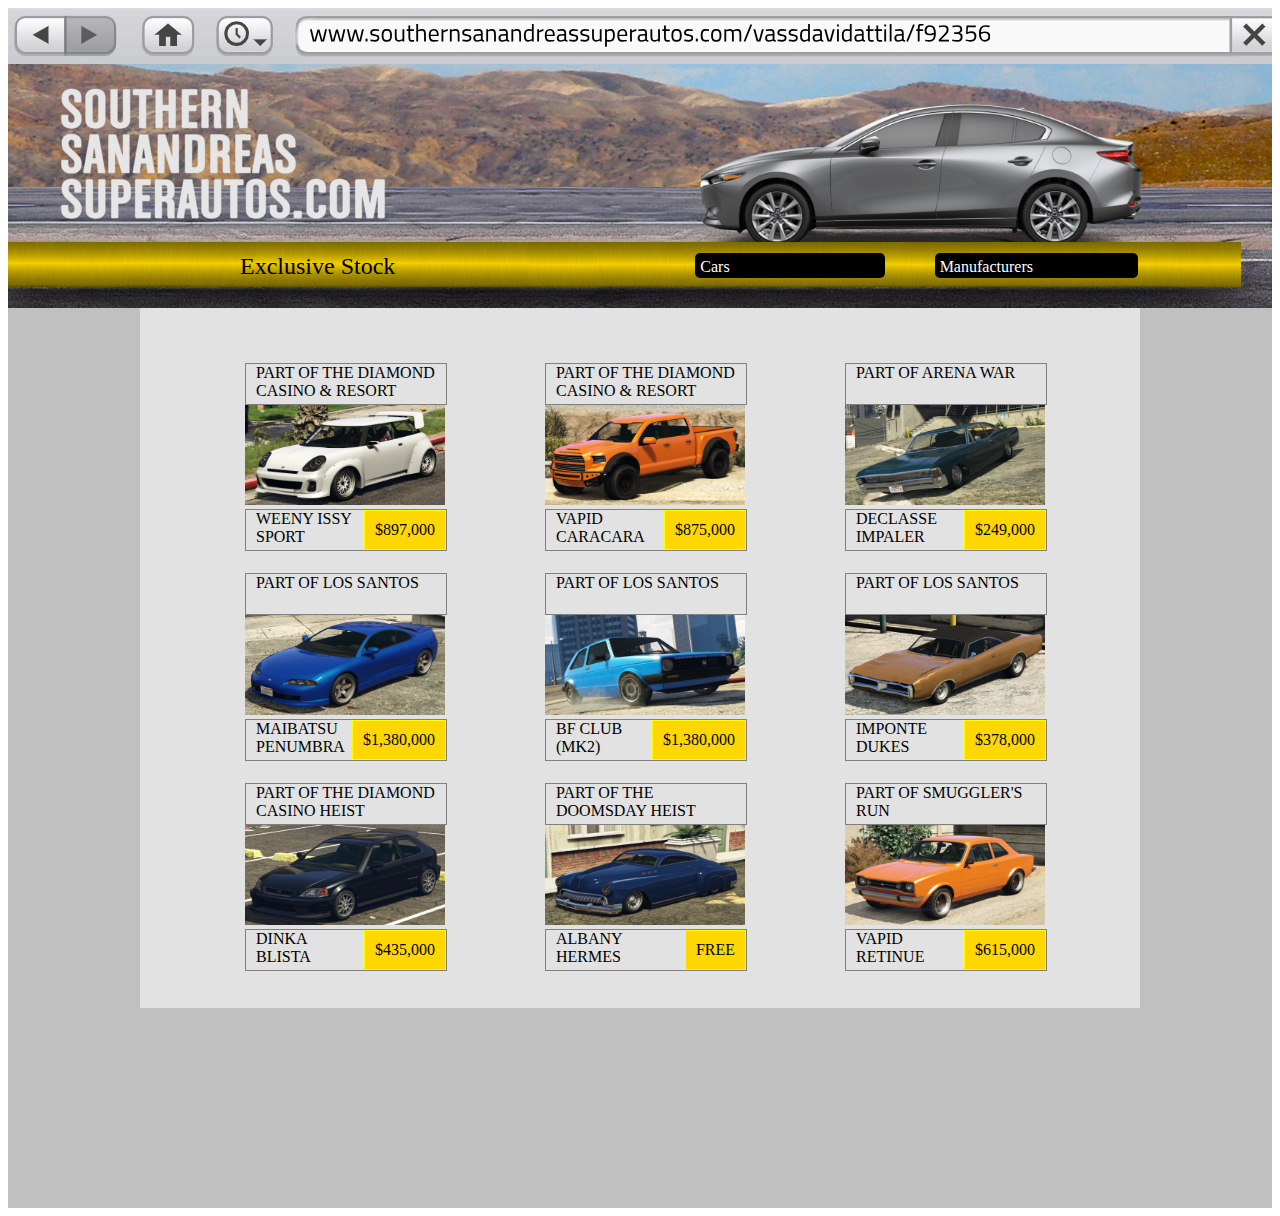
<file: index.html>
<!DOCTYPE html>
<html lang="en">
<head>
    <meta charset="UTF-8">
    <meta name="viewport" content="width=device-width, initial-scale=1.0">
    <title>Main</title>
    <script src="./js/jquery-3.5.1.js"></script>
    <script src="./js/index.js"></script>
    <link rel="stylesheet" href="css/index.css">
</head>
<body onload="initialFunction()">
<div class="container">
    <div class="banner">
    <div class="nav">
        <span id="exc">Exclusive Stock</span>
        <span id="cars">Cars</span>
        <span id="manu">Manufacturers</span>
    </div></div>
    <div id="content">
    </div>
</div>
</body>
</html>
</file>
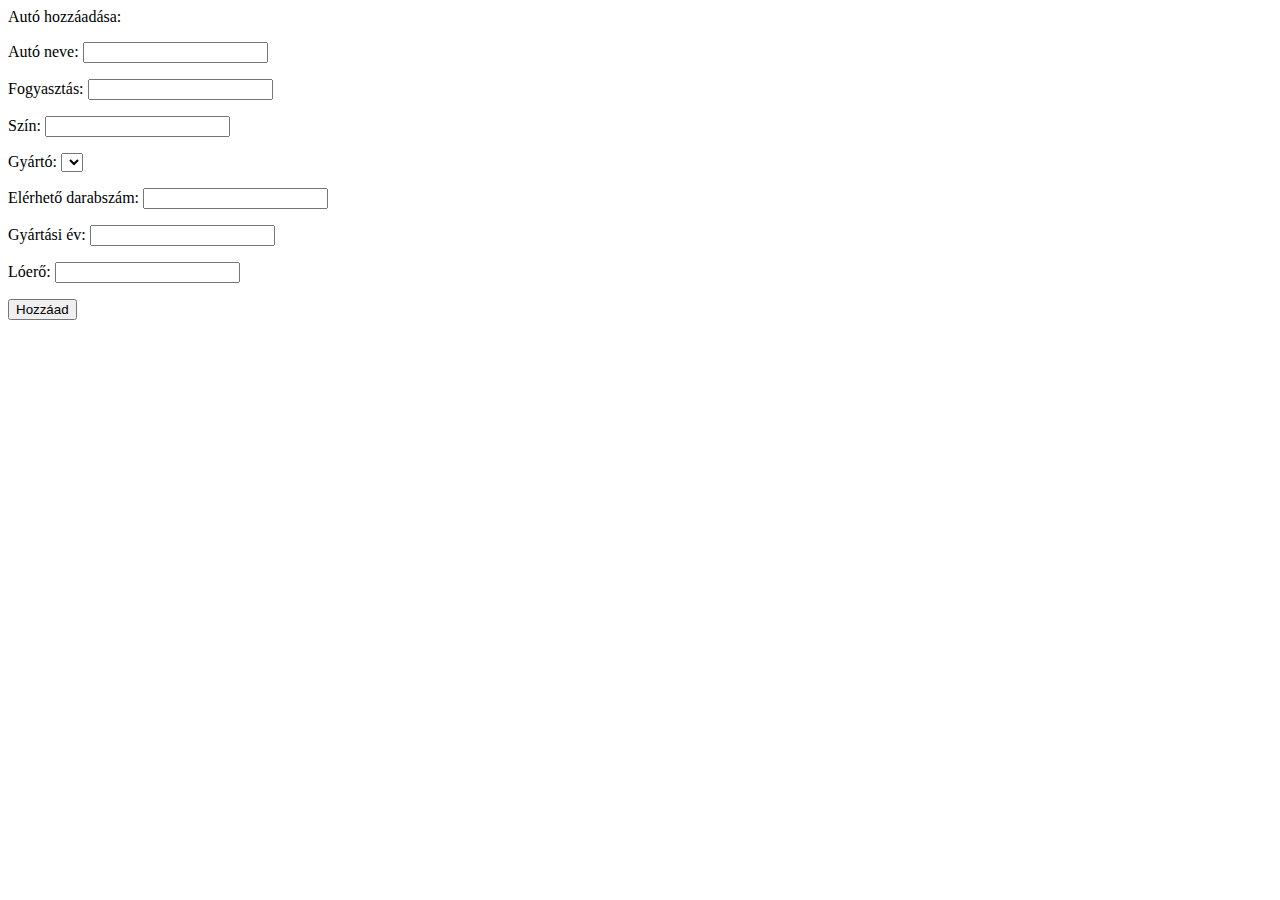
<file: cars.html>
<html lang="en">
    <script src="js/cars.js" type="text/javascript"></script>
        <div class="addMenu"> 
            <p>Autó hozzáadása:</p>
            <p>Autó neve: <input type="text" id="name"></p>
            <p>Fogyasztás: <input type="text" id="fogyasztas"></p>
            <p>Szín: <input type="text" id="szin"></p> 
            <p>Gyártó: <select id="gyarto"></select></p> 
            <p>Elérhető darabszám: <input type="text" id="elerheto"></p>
            <p>Gyártási év: <input type="text" id="gyartasiev"></p> 
            <p>Lóerő: <input type="text" id="loero"></p> 
            <button id="add-cars">Hozzáad</button>
            </div>
        <div id="get-cars">
            <ul id="database"></ul>
        </div>
</html>
</file>
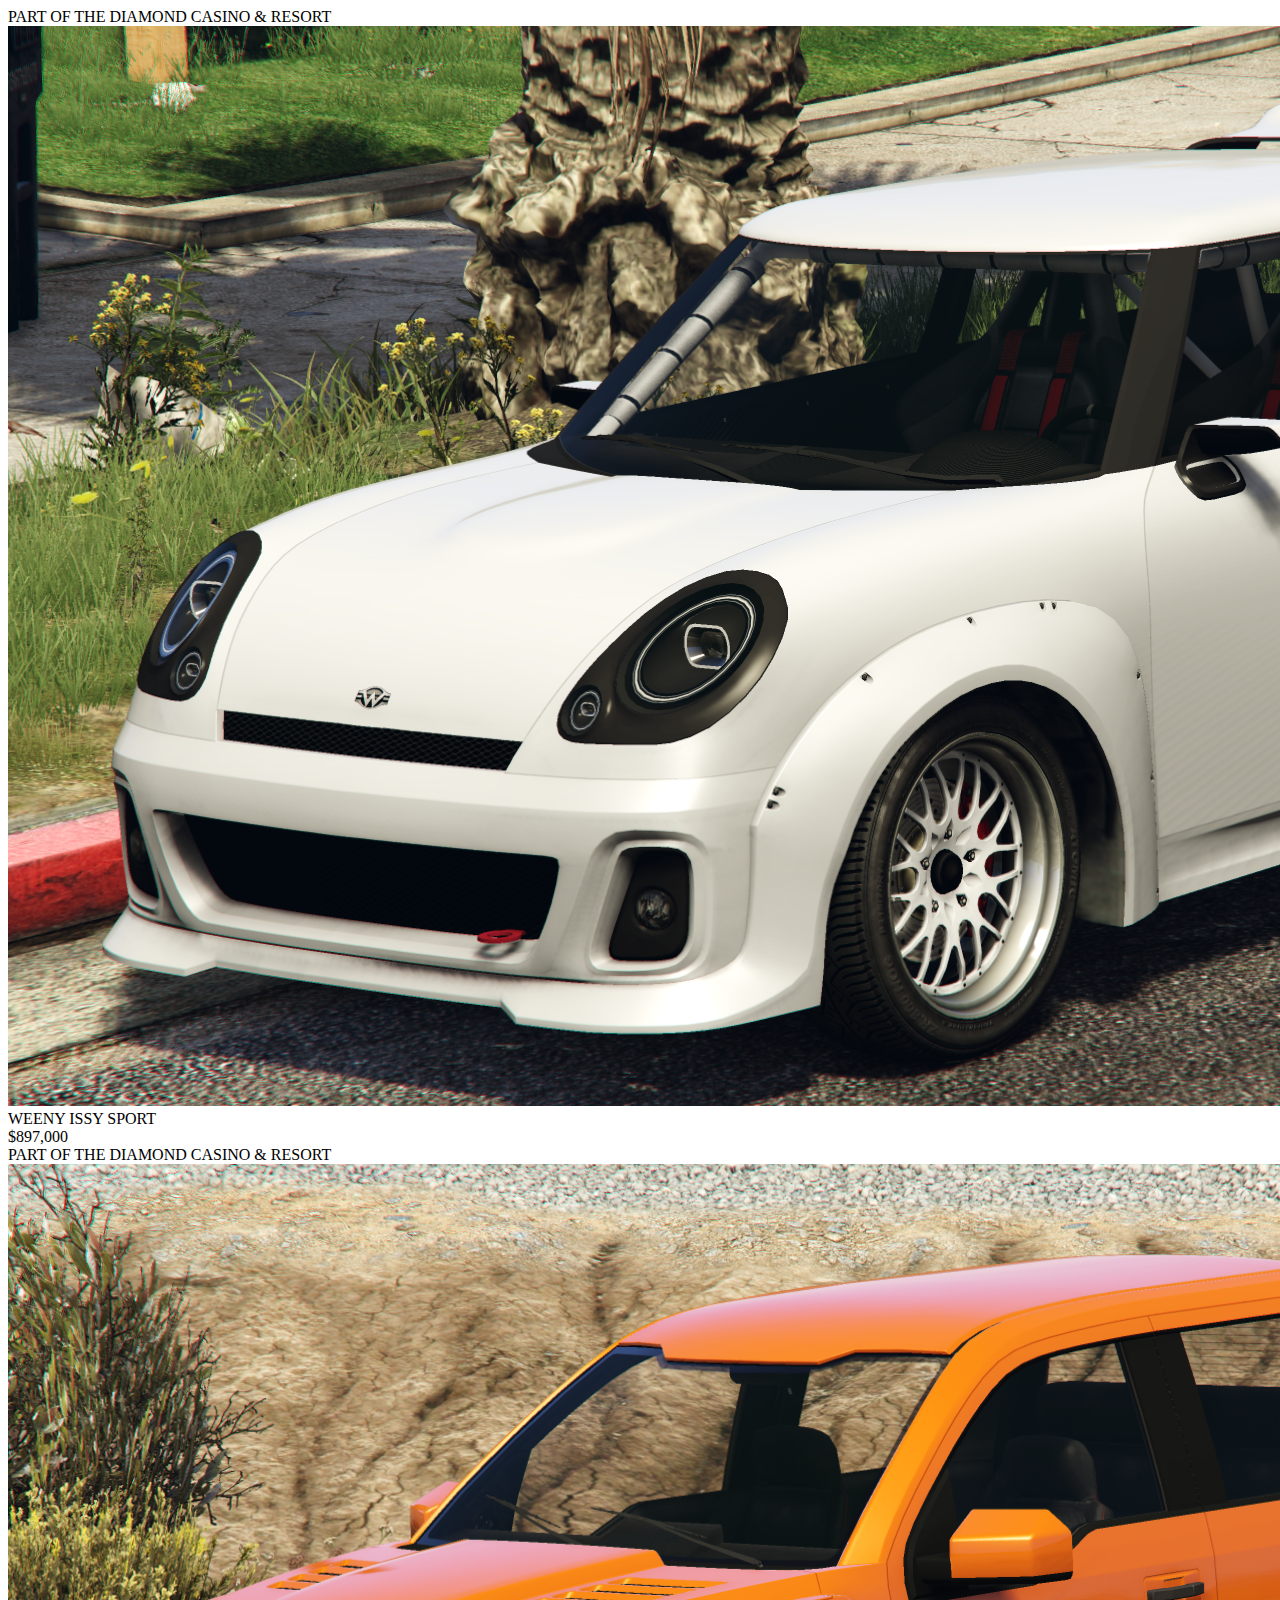
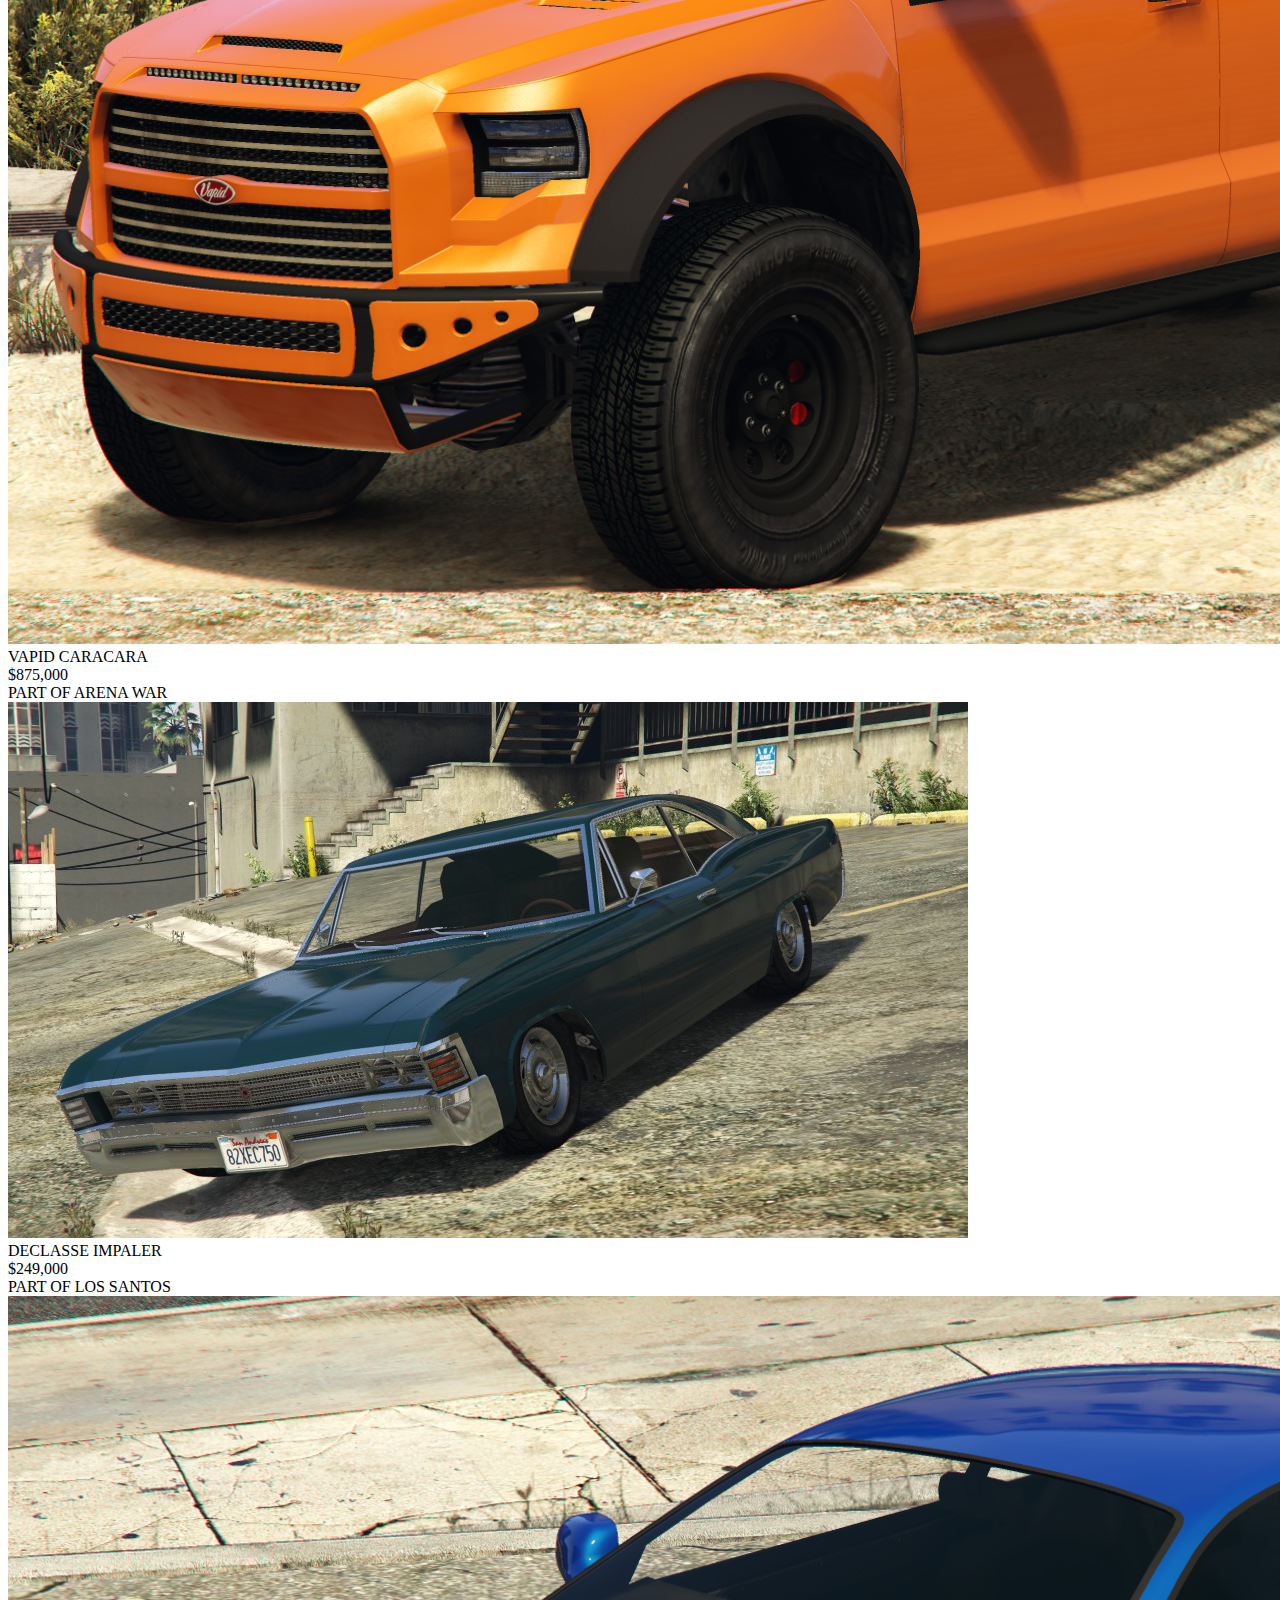
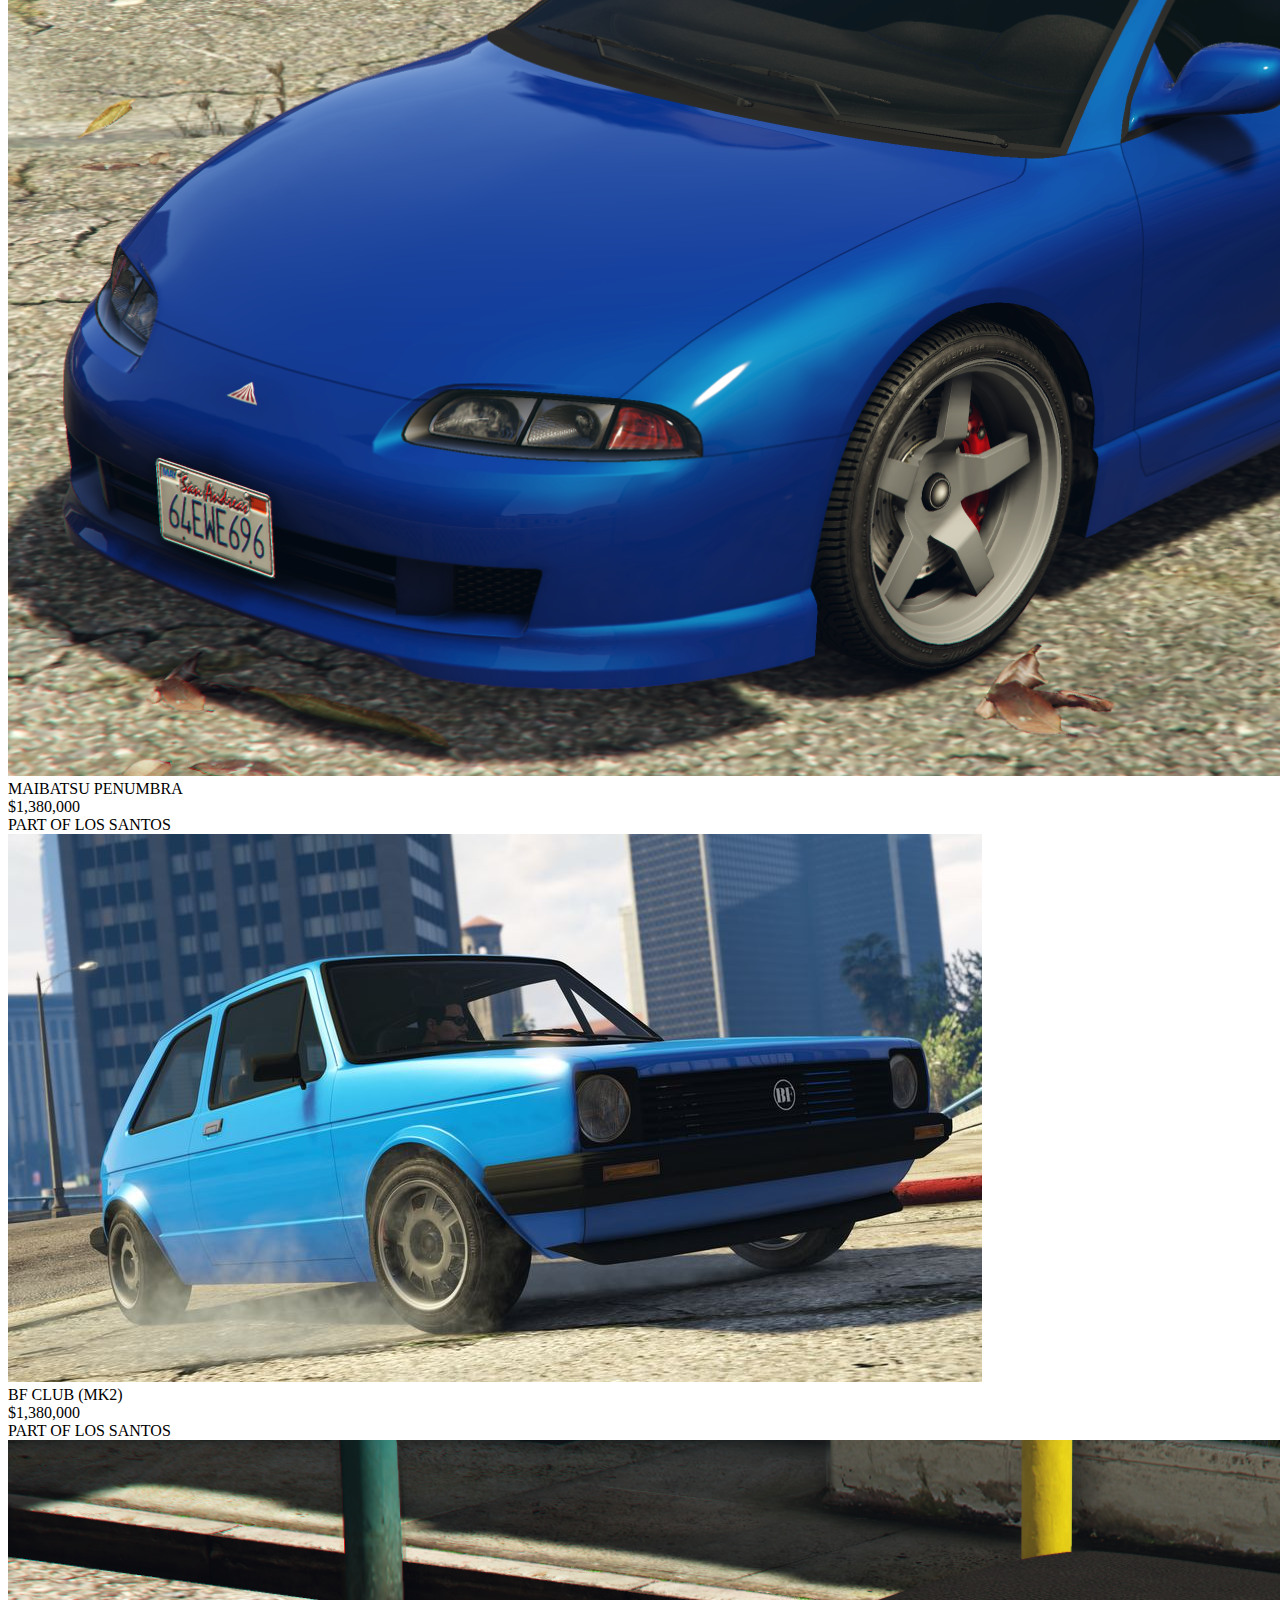
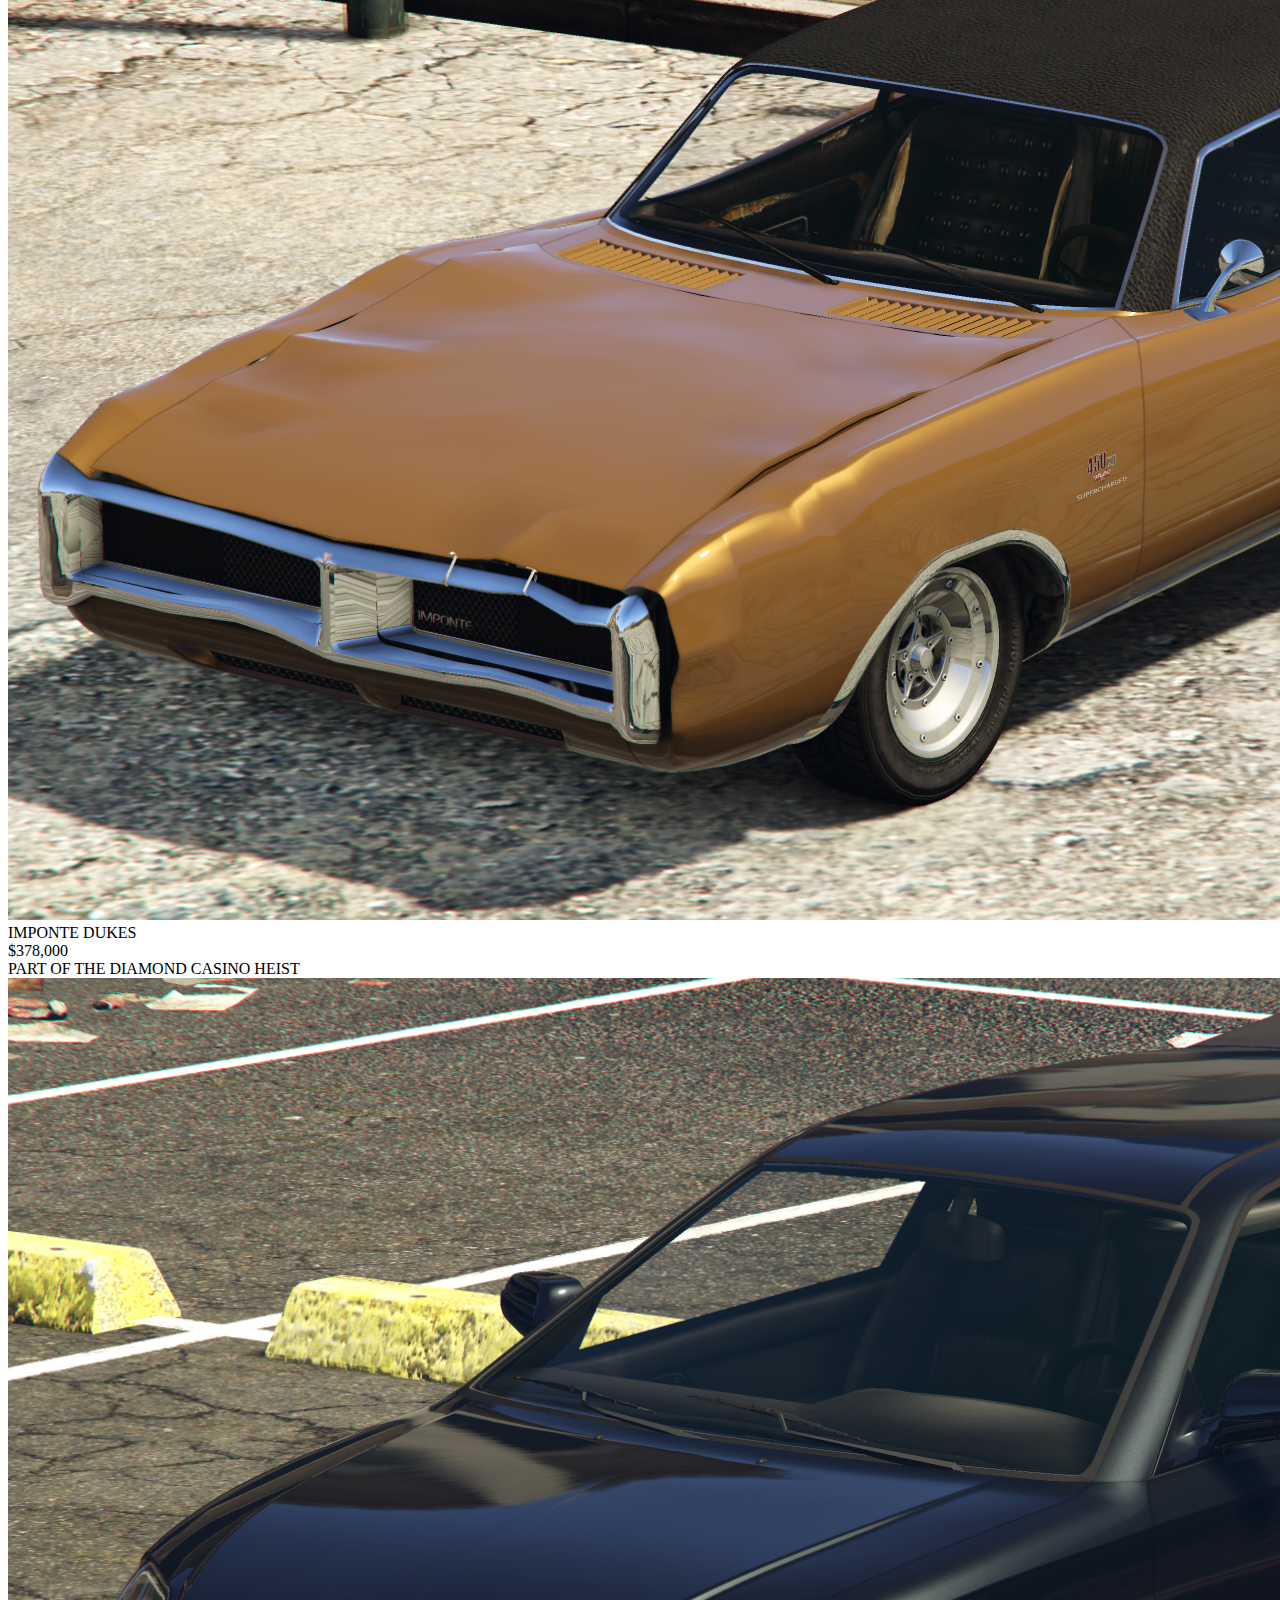
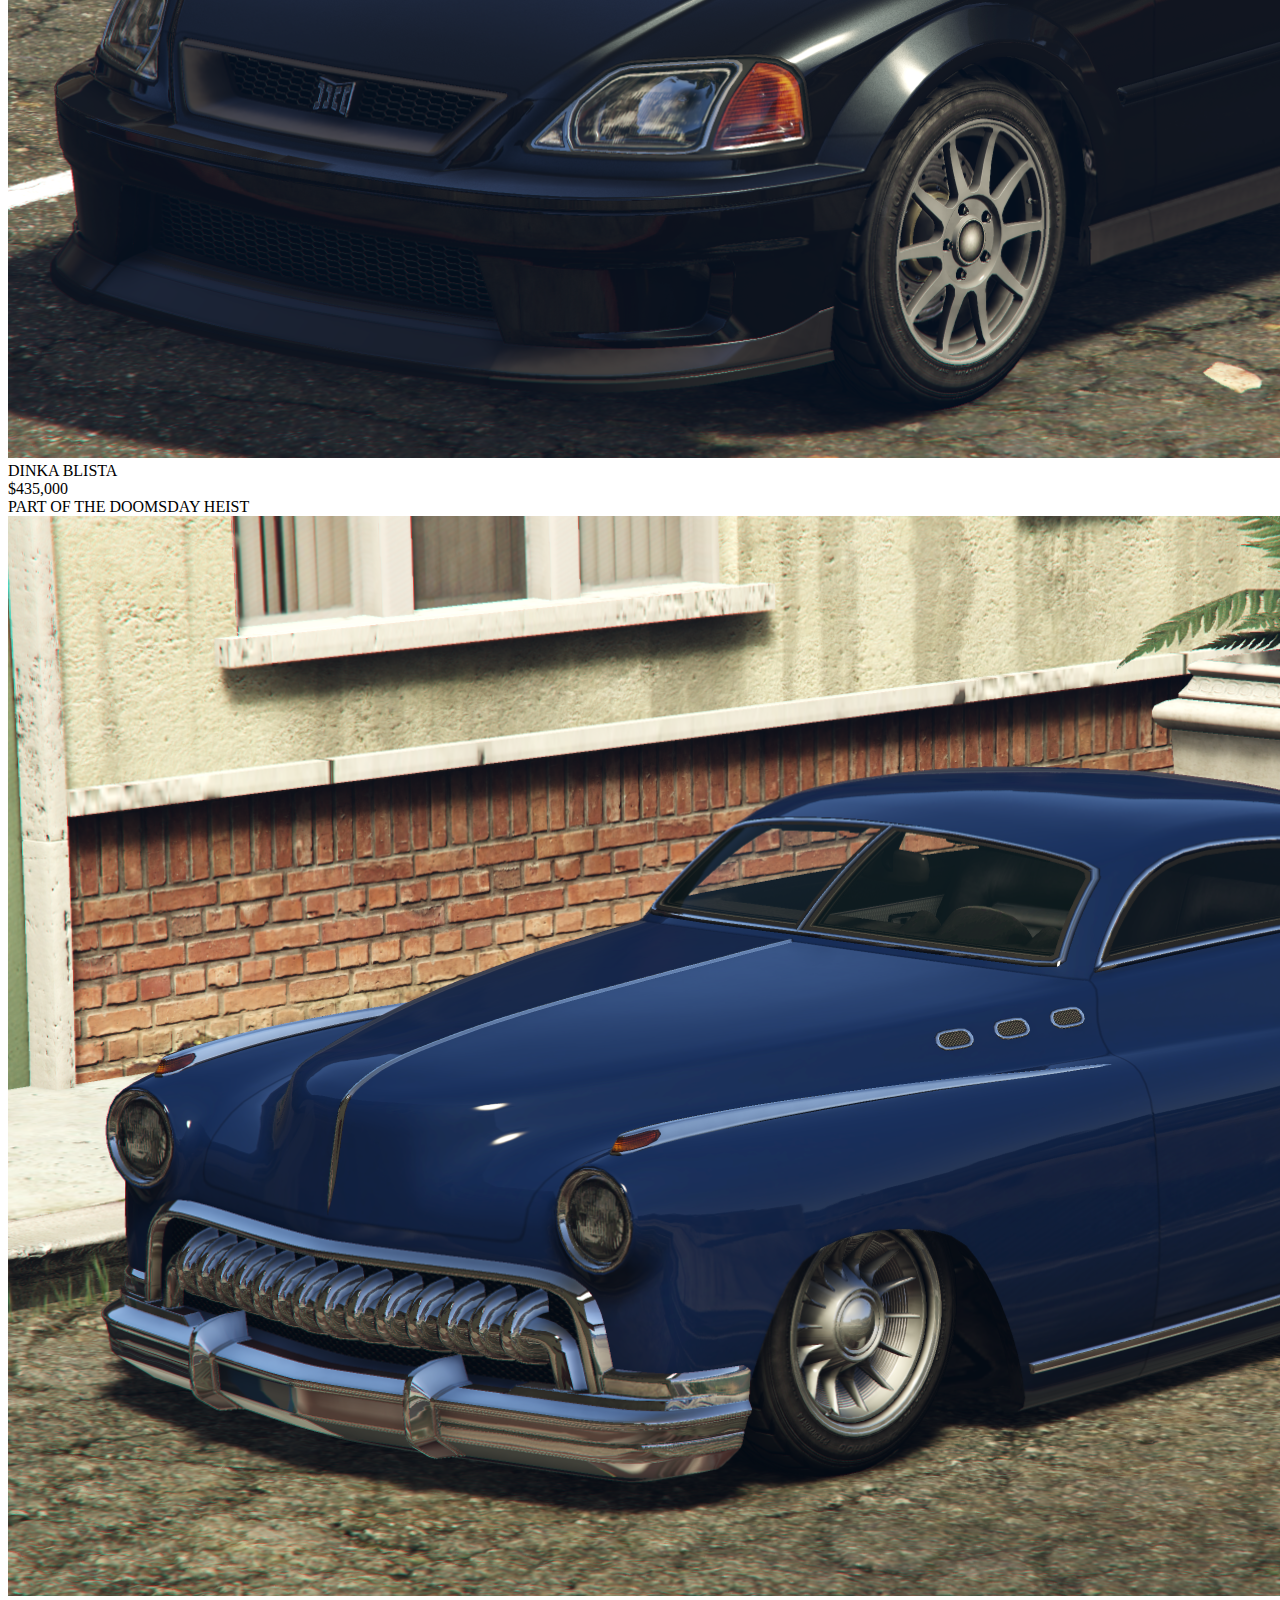
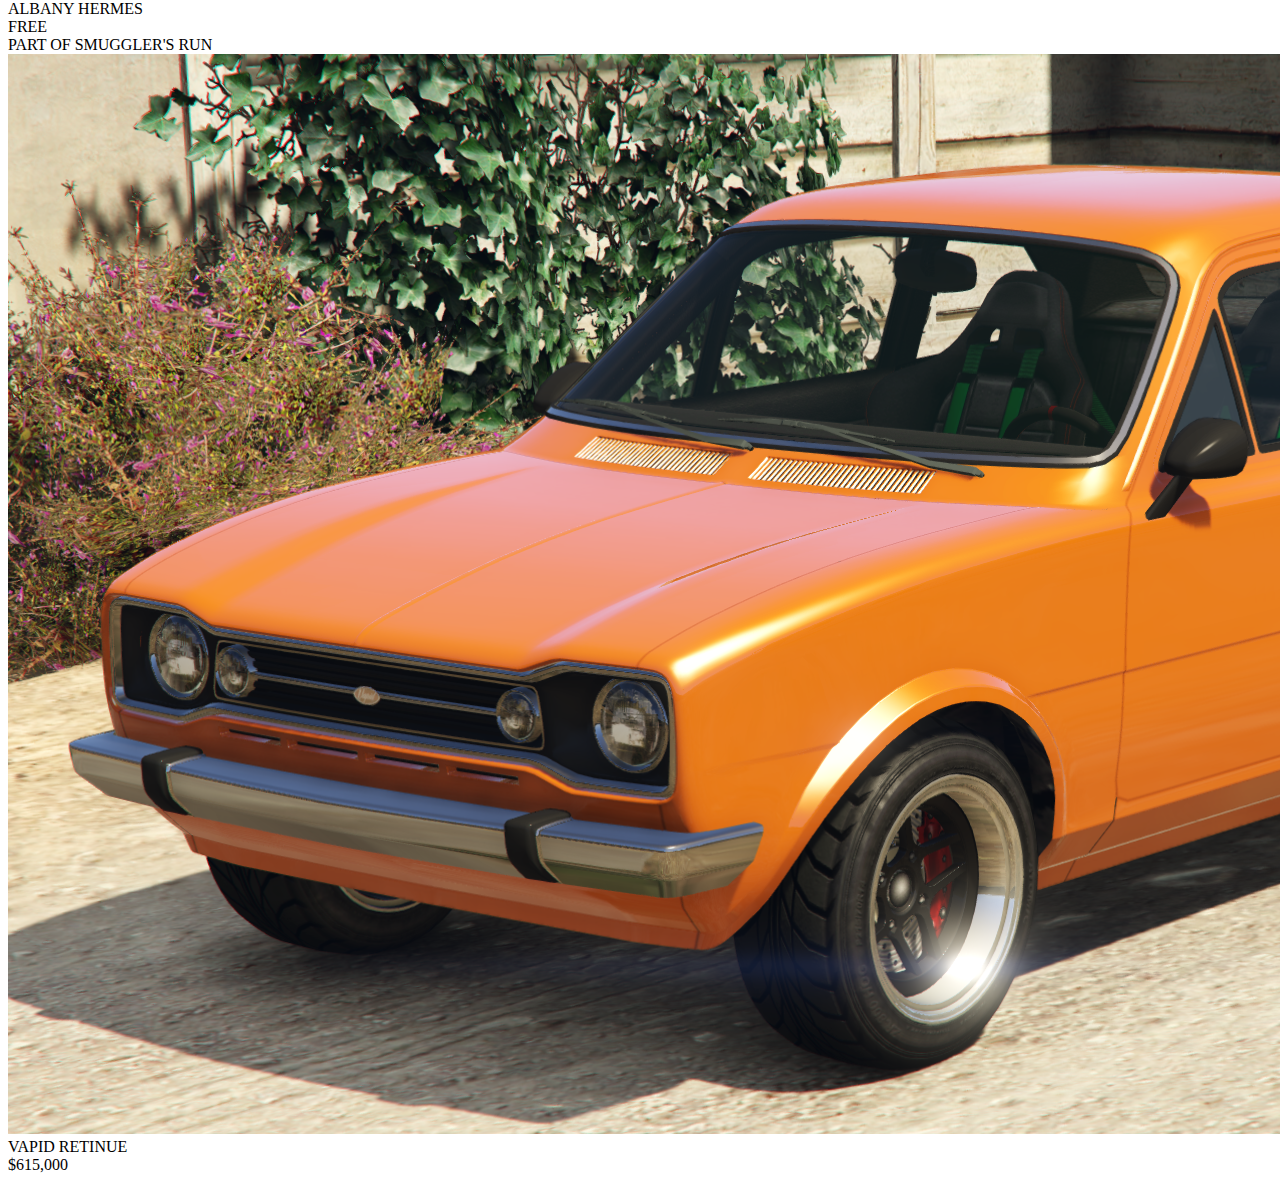
<file: exclusive.html>
<!DOCTYPE html>
<html lang="en">
    <script src="js/exclusive.js" type="text/javascript"></script>
       <div id="car-display">
            <div class="flex-container">
                <div class="elem">
                    <div class="fejlec">PART OF THE DIAMOND CASINO & RESORT</div>
                    <div class="kep"><img src="pictures/weeny.png" alt="auto"></div>
                    <div class="leiras"><div>WEENY ISSY SPORT</div><div class="ar">$897,000</div></div>
                </div>
                <div class="elem">
                    <div class="fejlec">PART OF THE DIAMOND CASINO & RESORT</div>
                    <div class="kep"><img src="pictures/vapid.png" alt="auto"></div>
                    <div class="leiras">VAPID CARACARA<div class="ar">$875,000</div></div>
                </div>
                <div class="elem">
                    <div class="fejlec">PART OF ARENA WAR</div>
                    <div class="kep"><img src="pictures/declasse.jpg" alt="auto"></div>
                    <div class="leiras"><div>DECLASSE IMPALER</div><div class="ar">$249,000</div></div>
                </div>
            </div>
            <div class="flex-container">
                <div class="elem">
                    <div class="fejlec">PART OF LOS SANTOS</div>
                    <div class="kep"><img src="pictures/maibatsu.png" alt="auto"></div>
                    <div class="leiras"><div>MAIBATSU PENUMBRA</div><div class="ar">$1,380,000</div></div>
                </div>
                <div class="elem">
                    <div class="fejlec">PART OF LOS SANTOS</div>
                    <div class="kep"><img src="pictures/club.jpg" alt="auto"></div>
                    <div class="leiras"><div>BF CLUB (MK2)</div><div class="ar">$1,380,000</div></div>
                </div>
                <div class="elem">
                    <div class="fejlec">PART OF LOS SANTOS</div>
                    <div class="kep"><img src="pictures/dukes.png" alt="auto"></div>
                    <div class="leiras"><div>IMPONTE DUKES</div><div class="ar">$378,000</div></div>
                </div>
            </div>
            <div class="flex-container">
                <div class="elem">
                    <div class="fejlec">PART OF THE DIAMOND CASINO HEIST</div>
                    <div class="kep"><img src="pictures/blista.png" alt="auto"></div>
                    <div class="leiras"><div>DINKA BLISTA</div><div class="ar">$435,000</div></div>
                </div>
                <div class="elem">
                    <div class="fejlec">PART OF THE DOOMSDAY HEIST</div>
                    <div class="kep"><img src="pictures/hermes.png" alt="auto"></div>
                    <div class="leiras"><div>ALBANY HERMES</div><div class="ar">FREE</div></div>
                </div>
                <div class="elem">
                    <div class="fejlec">PART OF SMUGGLER'S RUN</div>
                    <div class="kep"><img src="pictures/retinue.png" alt="auto"></div>
                    <div class="leiras"><div>VAPID RETINUE</div><div class="ar">$615,000</div></div>
                </div>
            </div> 
        </div>

</html>
</file>
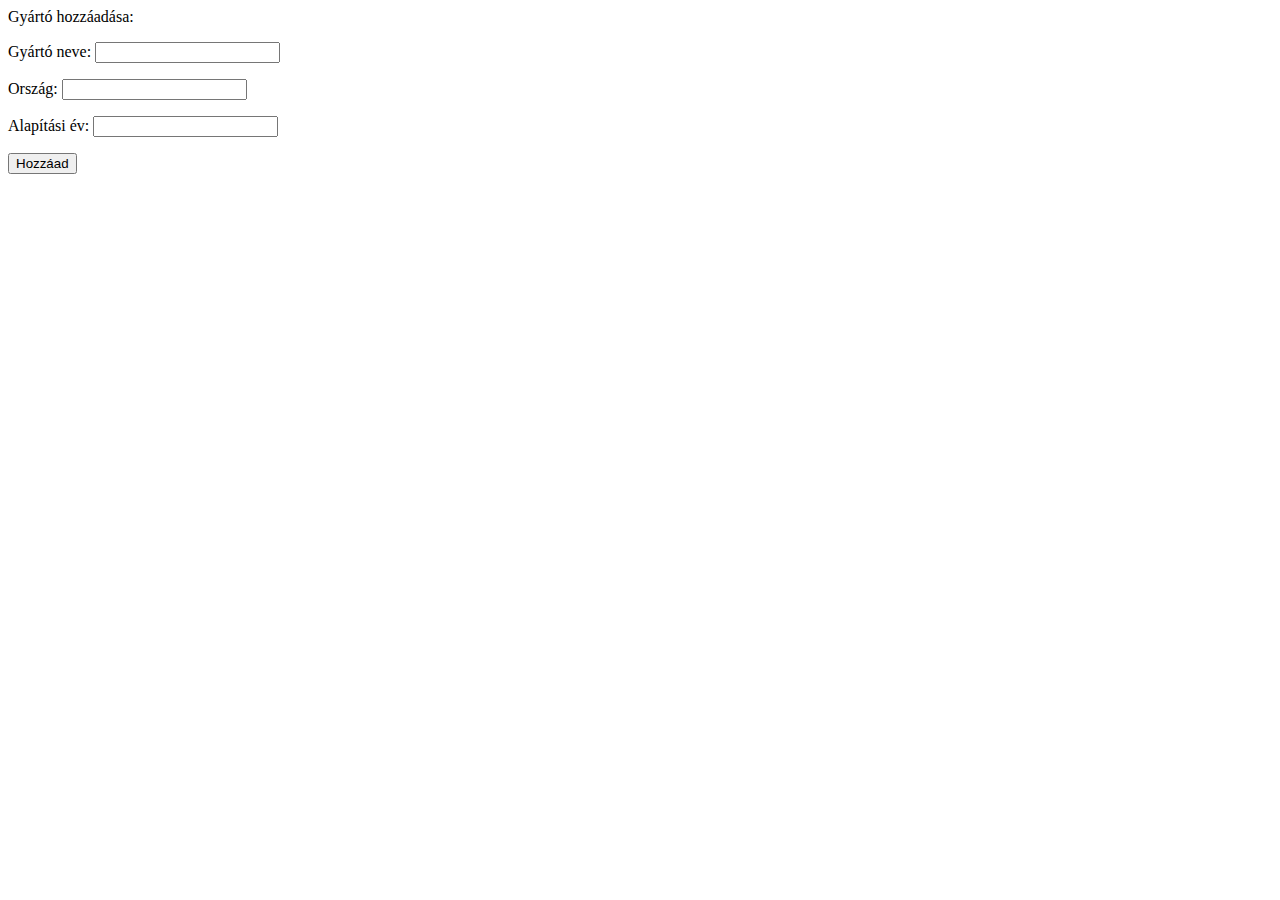
<file: manufacturers.html>
<html lang="en">
    <script src="js/manu.js" type="text/javascript"></script>
        <div class="addMenu"> 
            <p>Gyártó hozzáadása:</p>
            <p>Gyártó neve: <input type="text" id="name"></p>
            <p>Ország: <input type="text" id="country"></p>
            <p>Alapítási év: <input type="text" id="founded"></p> 
            <button id="add-manu">Hozzáad</button>
            </div>
        <div id="get-manu">
            <ul id="database"></ul>
        </div>
</html>
</file>
<file: css/index.css>
.container{
    background-color: silver;
    height: 1200px;
}
.banner{
    width: 100%;
    height: 300px;
    background-image: url(../pictures/finalfinal.png);
    top: 0%;
    left: 0%;
    background-position: center;
    background-repeat: no-repeat;
}
.nav{
    margin: auto;
    width: 300px;
    height: 25px;
    padding-top: 245px;
    display: flex
}

#cars{
    margin-left: 300px;
    top: 250px;
    right:150px;
    padding-right: 150px;
    border: 5px solid black;
    background-color: black;
    color: white;
    border-radius: 5px;
}
#manu{
    margin-left: 50px;
    top: 250px;
    right:310px;
    padding-right: 100px;
    border: 5px solid black;
    background-color: black;
    color: white;
    border-radius: 5px;
}
#manu:hover{
    border: 5px solid grey;
    background-color: grey;
    cursor: pointer;
}
#cars:hover{
    border: 5px solid grey;
    background-color: grey;
    cursor: pointer;
}
#exc{
    margin: auto;
    margin-left: -250px;
    color: black;
    font-size: x-large;
    white-space: nowrap;
}
#exc:hover{
    color: bisque;
    cursor: pointer;
}
#get-cars{
    margin-top: 25px;
    margin-left: auto;
    margin-right: auto;
    height: 100%;
    width: 100%;
    text-align: center;
    color: black;
}
#get-manu{
    margin-top: 25px;
    margin-left: auto;
    margin-right: auto;
    height: 100%;
    width: 100%;
    text-align: center;
    color: black;
}
#get-cars li{
    border: 1px solid grey;
    margin-bottom: 10px;
}
#get-manu li{
    border: 1px solid grey;
    margin-bottom: 10px;
}
#content{
    display: flex;
    width: 1000px;
    height: 700px;
    background-color: rgb(226, 226, 226);
    margin: auto;
}
.addMenu{
    height: 100%;
    margin-left: 5%;
    width: 200px;
}
#database li p{
    height: 40px;
    width: 100px;
    margin-left: 2px;
    margin-top:0%;
}
#database{
    margin-left: 20px;
    list-style-type: none;
    text-align: center;   
}
#display{
    margin-left: auto;
    margin-right: auto;
}
.flex-container {
    padding: 55px;
    display: flex;
}
.elem{
    margin-left: 50px;
    margin-right: 50px;
    height: 100px;
    width: 200px;
    color: black;
}
.fejlec, .leiras{
    border: 1px solid grey;
    padding-left: 10px;
    width: 190px;
    height: 40px;
}
img{
    height: 100px;
    width: 200px;
}
.ar{
    border: 1px solid yellow;
    background-color: gold;
    margin: auto;
    padding: 10px;
}
.leiras{
    display: flex;
}
#get-manu li,#get-cars li,#del, .buttons{
    width: 700px;
    height: 60px;
    display: flex;
}
#get-cars input{
    width: 65px;
    height: auto;
}
#get-manu input{
    width: 100px;
    height: auto;
}
div.buttons{
    display: inline-block;
    width: 50px;
    height: 50px;
    
}
#del{
    width: 5px;
    height: 20px;
    padding-right: 15px;
    
}
.editData,.saveEdit,.cancelEdit{
    width: 50px;
    height: 20px;
    padding-right: 50px;
}
#last{
    margin-right: auto;
}
li p{
    padding-right: 10px;
}
ul li .edit{
    display:none;
}
ul li.edit .edit{
    display: initial;
}
ul li.edit .noedit{
    display: none;
}
#gyarto{
    height: 20px;
    width: 115px;
}
</file>
